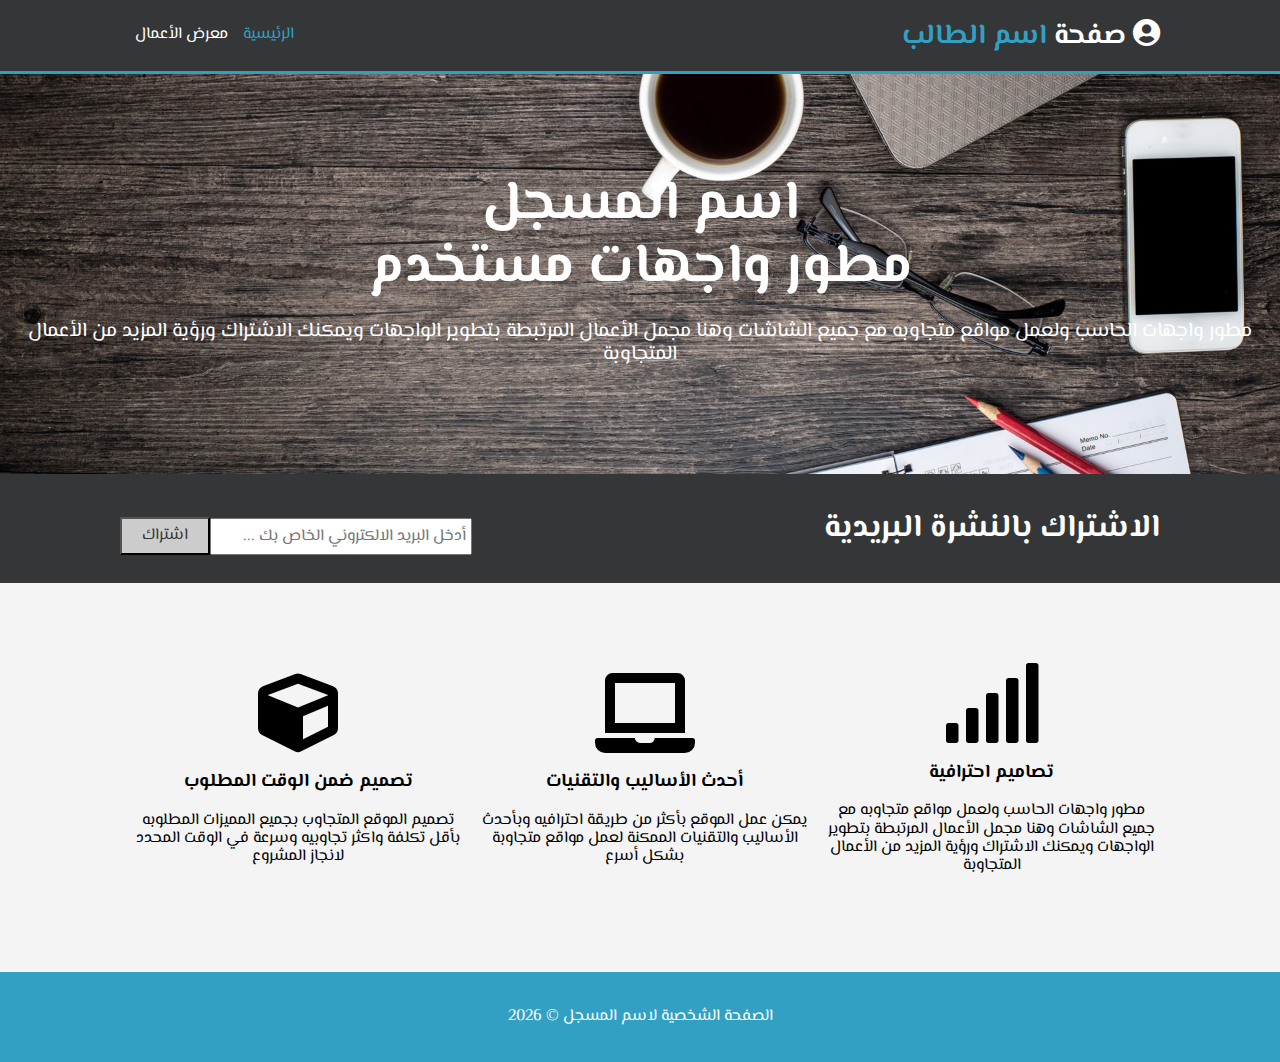
<file: index.html>
<!DOCTYPE html>
<html lang="en">
<head>
    <meta charset="UTF-8">
    <meta http-equiv="X-UA-Compatible" content="IE=edge">
    <meta name="description" content="موقع شخصي">
    <meta name="author" content="الاسم">
    <title>الموقع الشخصي</title>
    <!-- render all elements normally  -->
    <link rel="stylesheet" href="css/normalize.css">
    <!-- font awesome library  -->
    <link rel="stylesheet" href="css/all.min.css">
    <!-- main css file  -->
    <link rel="stylesheet" href="css/style.css">
    <!-- google fonts  -->
    <link rel="preconnect" href="https://fonts.googleapis.com">
    <link rel="preconnect" href="https://fonts.gstatic.com" crossorigin>
    <link href="https://fonts.googleapis.com/css2?family=El+Messiri:wght@400;500;600;700&display=swap" rel="stylesheet">
    
</head>
<body>
    <main>
        <section id="header">
            <div id="branding" style="flex-grow: 8;">
            <h1><a href="index.html"><i class="fa fa-user-circle"></i> صفحة <span class="highlight">اسم الطالب</span></a></h1>
            </div>
            <nav>
                <ul>
                    <li class="current"><a href="index.html">الرئيسية</a></li>
                    <li><a href="gallery.html">معرض الأعمال</a></li>
                </ul>
            </nav>

        </section>
        <section id="showcase">
            <h1>اسم المسجل <br>مطور واجهات مستخدم</h1>
            <p>مطور واجهات الحاسب ولعمل مواقع متجاوبه مع جميع الشاشات وهنا مجمل الأعمال المرتبطة بتطوير الواجهات ويمكنك الاشتراك ورؤية المزيد من الأعمال المتجاوبة 
        </section>
        <section id="newsletter">
            <h1 style="flex-grow: 8;">الاشتراك بالنشرة البريدية</h1>
            <form action="">
                <input type="email" name="" id="" placeholder="أدخل البريد الالكتروني الخاص بك ..." style="flex-grow: 5;">
                <button type="submit" class="button" style="flex-grow: 5;">اشتراك</button>
            </form>

        </section>
        <section id="boxes">
            <div class="box" style="flex: 30%;">
                <i class="fa fa-signal fa-5x"></i>
                <h3>تصاميم احترافية</h3>
                <p>مطور واجهات الحاسب ولعمل مواقع متجاوبه مع جميع الشاشات وهنا مجمل الأعمال المرتبطة بتطوير الواجهات ويمكنك الاشتراك ورؤية المزيد من الأعمال المتجاوبة </p>
            </div>
            <div class="box" style="flex: 30%;">
                <i class="fa fa-laptop fa-5x"></i>
                <h3>أحدث الأساليب والتقنيات</h3>
                <p>يمكن عمل الموقع بأكثر من طريقة احترافيه وبأحدث الأساليب والتقنيات الممكنة لعمل مواقع متجاوبة بشكل أسرع </p>
            </div>
            <div class="box" style="flex: 30%;">
                <i class="fa fa-cube fa-5x"></i>
                <h3>تصميم ضمن الوقت المطلوب</h3>
                <p>تصميم الموقع المتجاوب  بجميع المميزات المطلوبه بأقل تكلفة واكثر تجاوبيه وسرعة في الوقت المحدد لانجاز المشروع</p>
            </div>  
        </section>
        <section id="footer">
            <p>الصفحة الشخصية لاسم المسجل &copy;  <span id="currentYear"></span></p>

        </section>
    </main>
    <script src="https://cdnjs.cloudflare.com/ajax/libs/jquery/3.5.1/jquery.min.js" integrity="sha512-bLT0Qm9VnAYZDflyKcBaQ2gg0hSYNQrJ8RilYldYQ1FxQYoCLtUjuuRuZo+fjqhx/qtq/1itJ0C2ejDxltZVFg==" crossorigin="anonymous"></script>
    <script src="js/index.js"></script>
</body>
</html>
</file>
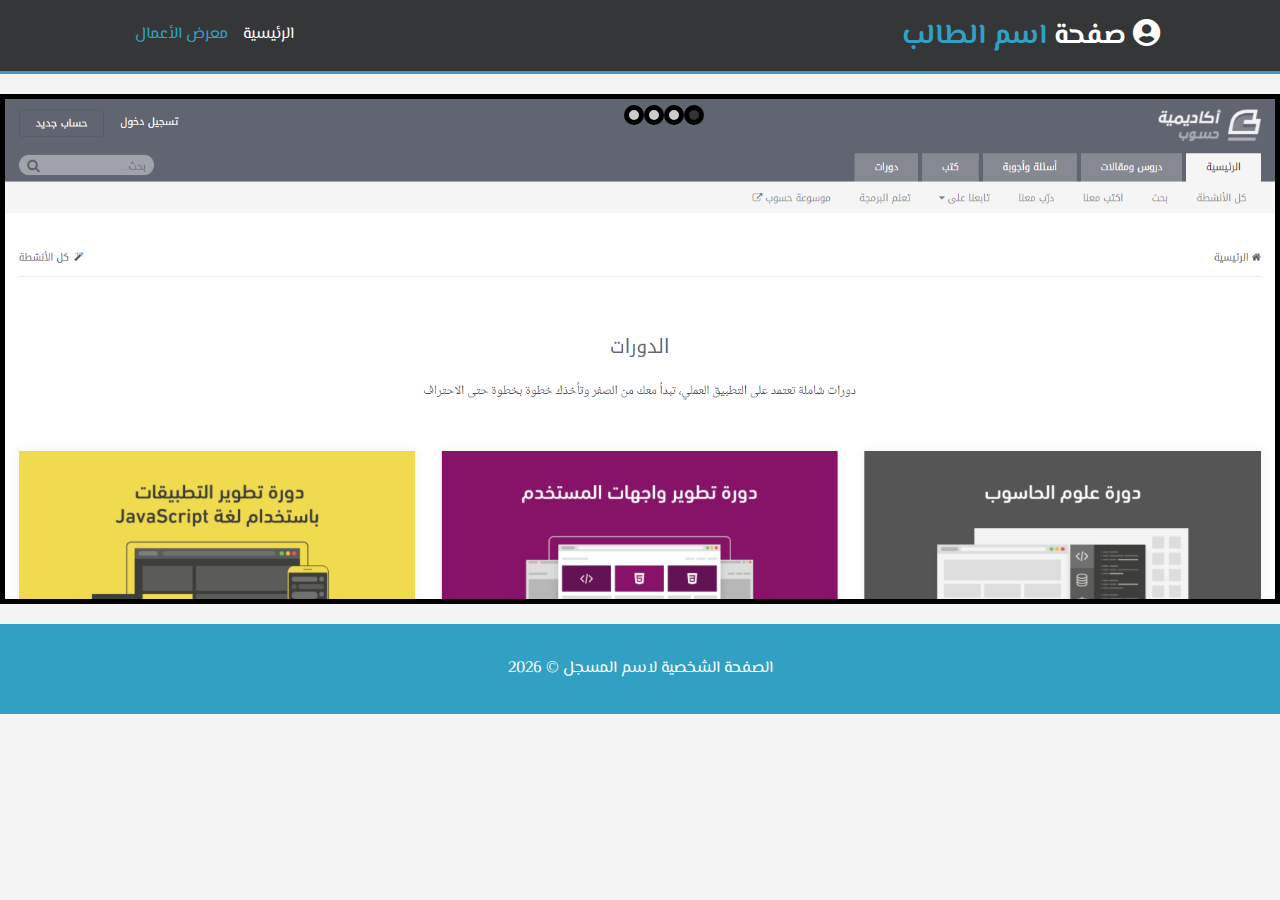
<file: gallery.html>
<!DOCTYPE html>
<html lang="en">
<head>
    <meta charset="UTF-8">
    <meta http-equiv="X-UA-Compatible" content="IE=edge">
    <meta name="description" content="موقع شخصي">
    <meta name="author" content="الاسم">
    <title>الموقع الشخصي</title>
    <!-- render all elements normally  -->
    <link rel="stylesheet" href="css/normalize.css">
    <!-- font awesome library  -->
    <link rel="stylesheet" href="css/all.min.css">
    <!-- main css file  -->
    <link rel="stylesheet" href="css/style.css">
    <link rel="stylesheet" href="css/slider.css">
    <!-- google fonts  -->
    <link rel="preconnect" href="https://fonts.googleapis.com">
    <link rel="preconnect" href="https://fonts.gstatic.com" crossorigin>
    <link href="https://fonts.googleapis.com/css2?family=El+Messiri:wght@400;500;600;700&display=swap" rel="stylesheet">
</head>
<body>
    <main>
        <section id="header">
            <div id="branding" style="flex-grow: 8;">
            <h1><a href="index.html"><i class="fa fa-user-circle"></i> صفحة <span class="highlight">اسم الطالب</span></a></h1>
            </div>
            <nav>
                <ul>
                    <li ><a href="index.html">الرئيسية</a></li>
                    <li class="current"><a href="gallery.html">معرض الأعمال</a></li>
                </ul>
            </nav>
        </section>

        <section id="slider">
            <div id="wrapper">
                <div class="content">
                    <img src="images/1.png" alt="">
                </div>
                <div class="content">
                    <img src="images/2.png" alt="">
                </div>
                <div class="content">
                    <img src="images/3.png" alt="">
                </div>
                <div class="content">
                    <img src="images/4.png" alt="">
                </div>
            </div>
            <!-- navLinks that can wrap the photos -->
            <div id="navLinks">
                <ul>
                    <li class="itemLinks" data-pos="0"></li>
                    <li class="itemLinks" data-pos="1"></li>
                    <li class="itemLinks" data-pos="2"></li>
                    <li class="itemLinks" data-pos="3"></li>
                </ul>
            </div>
        </section>

        <section id="footer">
            <p>الصفحة الشخصية لاسم المسجل &copy;  <span id="currentYear"></span></p>
        </section>
    </main>

    <script src="https://cdnjs.cloudflare.com/ajax/libs/jquery/3.5.1/jquery.min.js" integrity="sha512-bLT0Qm9VnAYZDflyKcBaQ2gg0hSYNQrJ8RilYldYQ1FxQYoCLtUjuuRuZo+fjqhx/qtq/1itJ0C2ejDxltZVFg==" crossorigin="anonymous"></script>
    <script src="js/index.js"></script>
    <script src="js/slider.js"></script>
</body>
</html>
</file>
<file: css/style.css>
body {
  font-family: "El Messiri", sans-serif;
  padding: 0;
  margin: 0;
  background-color: #f4f4f4;
  direction: rtl;
}

main {
  display: flex;
  flex-wrap: wrap;
}

main > section {
  width: 100%;
  margin: auto;
  overflow: hidden;
}

#header {
  background-color: #353637;
  display: flex;
  flex-flow: row wrap;
  justify-content: center;
  align-content: center;
  align-items: center;
  border-bottom: 3px solid #32a0c2;
  padding: 0px 120px;
}

#branding h1 {
  font-size: 28px;
}

nav > ul {
  margin-top: 0px;
  list-style-type: none;
}

#header a {
  color: #ffffff;
  text-decoration: none;
}

nav > ul > li {
  float: right;
  margin-left: 15px;
}

li a {
  text-decoration: none;
  color: white;
}

#header .highlight,
#header .current a {
  color: #32a0c2;
}

/* showcase & newsletter  */

#showcase {
  min-height: 400px;
  background: url("../images/image.jpg") no-repeat center;
  background-size: cover;
  text-align: center;
  color: #ffffff;
}

#showcase h1 {
  margin-top: 100px;
  font-size: 55px;
  margin-bottom: 10px;
}

#showcase p {
  font-size: 20px;
}

#newsletter {
  padding: 15px 120px;
  color: #ffffff;
  background: #353637;
  display: flex;
  flex-flow: row wrap;
  justify-content: center;
  align-content: center;
  align-items: center;
}

#newsletter h1 {
  float: right;
}

#newsletter form {
  float: left;
  margin-top: 15px;
  display: flex;
  flex-flow: row wrap;
  justify-content: center;
  align-content: center;
  align-items: center;
}

#newsletter input[type="email"] {
  padding: 4px;
  height: 25px;
  width: 250px;
}

.button {
  height: 38px;
  background-color: #cccccc;
  padding-left: 20px;
  padding-right: 20px;
  color: #353637;
}



/* boxes & footer  */

#boxes {
    margin-top: 20px;
    padding: 60px 120px;
    display: flex;
    flex-flow: row wrap;
    justify-content: center;
    align-content: center;
    align-items: center;
}

#boxes .box {
    text-align: center;
    margin-left: 10px;
}

@media (max-width : 1020px) {
    #boxes {
        flex-direction: column;
    }
}

#footer {
    padding: 20px;
    margin-top: 20px;
    color: #ffffff;
    background-color: #32a0c2;
    text-align: center;
}
</file>
<file: css/slider.css>
#slider {
    position: relative;
    margin: auto;
    margin-top: 20px;
    height: 500px;
    border: 5px solid black;
    overflow: hidden;
}

#wrapper {
    width: 400%;
    height: 100%;
    transition: transform 0.5s ease-in-out;
    -webkit-transition: transform 0.5s ease-in-out;
    -moz-transition: transform 0.5s ease-in-out;
    -ms-transition: transform 0.5s ease-in-out;
    -o-transition: transform 0.5s ease-in-out;
}

#wrapper .content {
    float: right;
    width: 25%;
    height: 100%;
}

#wrapper .content img {
    width: 100%;
}

#navLinks {
    text-align: center;
    position: absolute;
    top: 0;
    right: 45%;
}

#navLinks ul {
    margin: 0px;
    padding: 0px;
    display: inline-block;
    margin-top: 6px;
}

#navLinks ul li {
    float: right;
    text-align: center;
    padding: 5px;
    cursor: pointer;
    background-color: #ccc;
    list-style: none;
    border: 5px solid black;
    border-radius: 50%;
    -webkit-border-radius: 50%;
    -moz-border-radius: 50%;
    -ms-border-radius: 50%;
    -o-border-radius: 50%;
}

#navLinks ul li:hover {
    background-color: #ff0;
}

#navLinks ul li.active {
    background-color: #333;
}

#navLinks ul li.active:hover {
    background-color: #484848;
}
</file>
